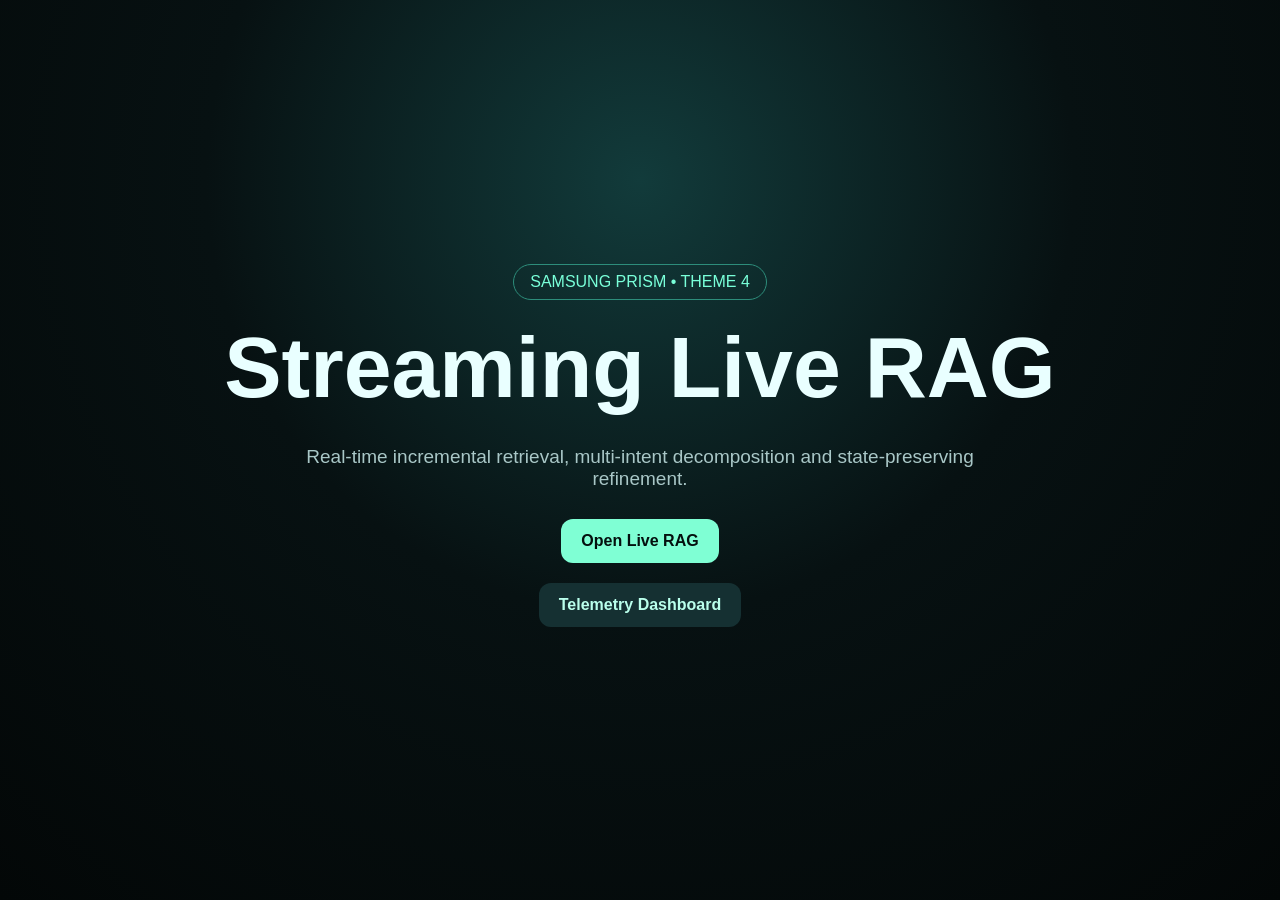
<file: templates/index.html>
<!doctype html>
<html>
<head>
  <title>Streaming Live RAG</title>
  <link rel="stylesheet" href="/static/css/style.css">
</head>
<body>
<div class="hero">
  <div class="badge">SAMSUNG PRISM • THEME 4</div>
  <h1>Streaming Live RAG</h1>
  <p>Real-time incremental retrieval, multi-intent decomposition and state-preserving refinement.</p>
  <a class="button" href="/chat">Open Live RAG</a>
  <a class="button secondary" href="/dashboard">Telemetry Dashboard</a>
</div>
</body>
</html>
</file>
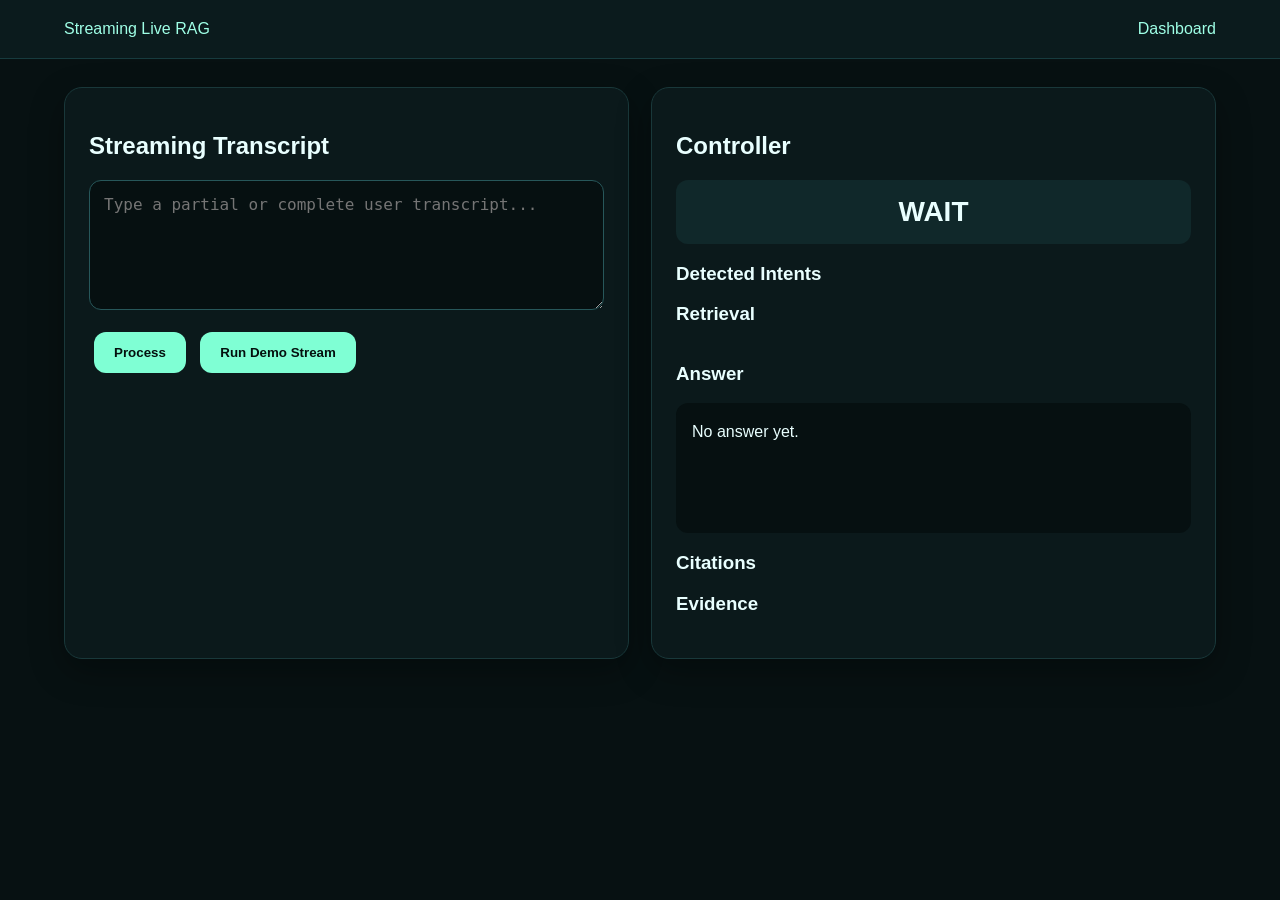
<file: templates/chat.html>
<!doctype html>
<html>
<head>
  <title>Live RAG Chat</title>
  <link rel="stylesheet" href="/static/css/style.css">
</head>
<body>
<header><a href="/">Streaming Live RAG</a><a href="/dashboard">Dashboard</a></header>
<main class="grid">
  <section class="panel">
    <h2>Streaming Transcript</h2>
    <textarea id="query" placeholder="Type a partial or complete user transcript..."></textarea>
    <div class="actions">
      <button onclick="sendQuery()">Process</button>
      <button onclick="simulate()">Run Demo Stream</button>
    </div>
    <div id="timeline" class="timeline"></div>
  </section>

  <section class="panel">
    <h2>Controller</h2>
    <div id="controller" class="controller">WAIT</div>
    <h3>Detected Intents</h3>
    <div id="intents"></div>
    <h3>Retrieval</h3>
    <div id="retrieval" class="stats"></div>
    <h3>Answer</h3>
    <div id="answer" class="answer">No answer yet.</div>
    <h3>Citations</h3>
    <div id="citations"></div>
    <h3>Evidence</h3>
    <div id="evidence" class="evidence"></div>
  </section>
</main>
<script src="/static/js/app.js"></script>
</body>
</html>
</file>
<file: static/css/style.css>
*{box-sizing:border-box}body{margin:0;font-family:Inter,Segoe UI,Arial,sans-serif;background:#071112;color:#e9ffff}header{display:flex;justify-content:space-between;padding:20px 5%;background:#0b1b1d;border-bottom:1px solid #173b3e}a{color:#9fffe6;text-decoration:none}.hero{min-height:100vh;display:flex;flex-direction:column;align-items:center;justify-content:center;text-align:center;padding:30px;background:radial-gradient(circle at 50% 20%,#123b3b 0,#071112 45%,#030707 100%)}.hero h1{font-size:clamp(42px,8vw,86px);margin:18px 0 10px}.hero p{max-width:760px;color:#a9c7c7;font-size:19px}.badge{border:1px solid #2d8d7b;border-radius:30px;padding:8px 16px;color:#79ffd9}.button,button{display:inline-block;background:#7fffd4;color:#04100e;border:0;border-radius:12px;padding:13px 20px;margin:10px 5px;font-weight:700;cursor:pointer}.secondary{background:#153032;color:#baffec}.grid{display:grid;grid-template-columns:1fr 1fr;gap:22px;padding:28px 5%;max-width:1400px;margin:auto}.panel{background:#0b191b;border:1px solid #19383a;border-radius:18px;padding:24px;box-shadow:0 12px 35px #0005}textarea{width:100%;height:130px;background:#061011;color:#e9ffff;border:1px solid #27575a;border-radius:12px;padding:14px;font-size:16px}.actions{margin:8px 0}.controller{font-size:28px;font-weight:800;padding:16px;border-radius:12px;background:#10282a;text-align:center}.stats{display:flex;gap:10px;flex-wrap:wrap}.stat,.intent,.citation,.event{background:#0e2426;border:1px solid #1e4749;border-radius:10px;padding:10px}.answer{white-space:pre-wrap;line-height:1.65;background:#061011;border-radius:12px;padding:16px;min-height:130px}.timeline{margin-top:20px}.timeline div{padding:9px;border-left:2px solid #4ed9bd;color:#a7c2c2}.cards{display:grid;grid-template-columns:repeat(auto-fit,minmax(180px,1fr));gap:12px}.card{padding:20px;border:1px solid #1d4749;border-radius:14px;background:#0e2426}.card strong{display:block;font-size:30px;margin-top:8px}.event-list{display:flex;flex-direction:column;gap:10px}@media(max-width:800px){.grid{grid-template-columns:1fr}.hero h1{font-size:46px}}
.evidence-item{margin:8px 0;padding:8px;border:1px solid rgba(255,255,255,.12);border-radius:8px}
.evidence-item p{white-space:pre-wrap;line-height:1.5}
</file>
